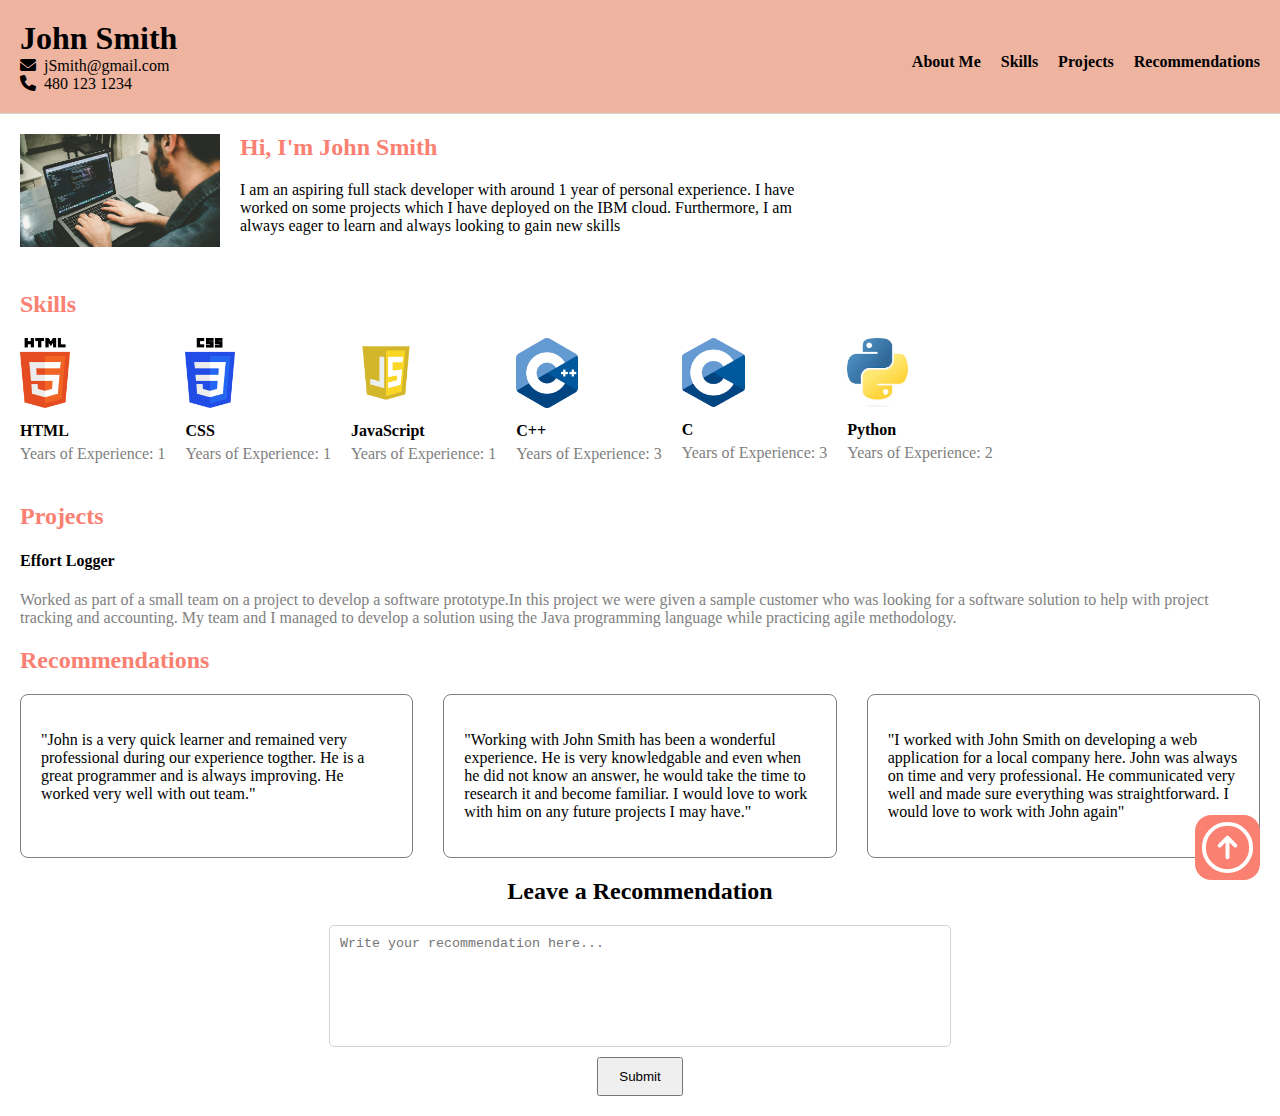
<file: index.html>
<!DOCTYPE html>
<html lang="en">
  <head>
    <title>John Smith Portfolio</title>
    <link rel="stylesheet" href="style.css">
    <link rel="stylesheet" href="https://cdnjs.cloudflare.com/ajax/libs/font-awesome/6.0.0-beta3/css/all.min.css">
    <script src="script.js"></script>
  </head>
  <body>
    <div class = "full width">
        <header>
            <div class="header-content">
                <div class="contact">
                    <h1>
                        John Smith
                    </h1>
                    <p>
                        <i class="fas fa-envelope"></i>jSmith@gmail.com<br>
                        <i class="fas fa-phone"></i>480 123 1234
                    </p>
                </div>
                <nav class="navigation-bar">
                    <ul>
                        <li><a href="#about-me">About Me</a></li>
                        <li><a href="#skills">Skills</a></li>
                        <li><a href="#projects">Projects</a></li>
                        <li><a href="#recommendations">Recommendations</a></li>
                    </ul>
                </nav>
            </div>
    
        </header>
        <main>
            <div class="body-content">
                <div class="profile-pic">
                    <img src="imgs/developer_pic.jpg"/>
                </div>
                <div class="profile-text">
                    <h2>Hi, I'm John Smith</h2>
                    <p>I am an aspiring full stack developer with around 1 year of personal experience. 
                        I have worked on some projects which I have deployed on the IBM cloud. Furthermore, 
                        I am always eager to learn and always looking to gain new skills</p>
                </div>
            </div>
            <div class="skills">
                <h2>Skills</h2>
                <div class="skill-boxes">
                    <div class="skill">
                        <img src="imgs/html_icon.png"/>
                        <h4>HTML</h4>
                        <p>Years of Experience: 1</p>
                    </div>
                    <div class="skill">
                        <img src="imgs/css_icon.png"/>
                        <h4>CSS</h4>
                        <p>Years of Experience: 1</p>
                    </div>
                    <div class="skill-js">
                        <img src="imgs/js_icon.webp"/>
                        <h4>JavaScript</h4>
                        <p>Years of Experience: 1</p>
                    </div>
                    <div class="skill-cpp">
                        <img src="imgs/cpp_icon.png"/>
                        <h4>C++</h4>
                        <p>Years of Experience: 3</p>
                    </div>
                    <div class="skill-c">
                        <img src="imgs/c_icon.png"/>
                        <h4>C</h4>
                        <p>Years of Experience: 3</p>
                    </div>
                    <div class="skill-python">
                        <img src="imgs/python_icon.jpeg"/>
                        <h4>Python</h4>
                        <p>Years of Experience: 2</p>
                    </div>
                </div>
            </div>
            <div class="projects">
                <h2>Projects</h2>
                <div class="project">
                    <h4>Effort Logger</h4>
                    <p>Worked as part of a small team on a project to develop 
                        a software prototype.In this project we were given a sample 
                        customer who was looking for a software solution to help with
                        project tracking and accounting.
                        My team and I managed to develop a solution using the Java 
                        programming language while practicing agile methodology.</p>
                </div>
            </div>
            <div class="recommendations">
                <h2>Recommendations</h2>
                <div class="recos" id="all_recommendations">
                    <div class="reco">
                        <p>"John is a very quick learner and remained very professional 
                            during our experience togther. He is a great programmer and
                            is always improving. He worked very well with out team."
                        </p>
                    </div>
                    <div class="reco">
                        <p>"Working with John Smith has been a wonderful experience. He 
                            is very knowledgable and even when he did not know an answer, 
                            he would take the time to research it and become familiar. I would
                            love to work with him on any future projects I may have."
                        </p>
                    </div>
                    <div class="reco">
                        <p>
                            "I worked with John Smith on developing a web application for a local 
                            company here. John was always on time and very professional. He communicated
                            very well and made sure everything was straightforward. I would love to work
                            with John again"
                        </p>
                    </div>
                </div>
            </div>
            <div class="leave-rec">
                <h2>Leave a Recommendation</h2>
                <textarea id="new_recommendation" placeholder="Write your recommendation here..."></textarea>
                <button type="submit" onclick="addRecommendation()">Submit</button>
            </div>
            <div class="iconbutton">
                <a href="#home">
                  <!--Add the code here for the logo to appear and the icon to be actionable-->
                  <svg xmlns="http://www.w3.org/2000/svg" fill="none" viewBox="0 0 24 24" stroke-width="1.5" stroke="white" width="63px">
                    <path stroke-linecap="round" stroke-linejoin="round" d="M15 11.25l-3-3m0 0l-3 3m3-3v7.5M21 12a9 9 0 11-18 0 9 9 0 0118 0z" />
                  </svg>
                </a>
            </div>
            <div id="popup" class="popup">
                <div class="popup-content">
                    <p>Thank you for leaving a recommendation!</p>
                    <button onclick="showPopup(false)">OK</button>
                </div>
            </div>
        </main>
    </div>
  </body>
</html>
</file>
<file: style.css>
body {
    margin: 0;
    padding: 0;
    background-color: white;
  }

  .full-width {
    width: 100%;
  }

  header {
    background-color: rgba(233, 150, 122, 0.714);
    padding: 20px;
    border-bottom: 1px solid lightgray; 
  }

  .header-content {
    display: flex;
    justify-content: space-between;
    align-items: center;
  }  

  header h1, header p {
    margin: 0;
  }

  header p i{
    margin-right: 8px;
  }

  .navigation-bar{
    margin-top: 10px;
    margin-left: auto;
  }

  .navigation-bar ul {
    list-style-type: none;
    margin: 0;
    padding: 0;
    display: flex;
    gap: 20px;
  }

.navigation-bar ul li {
    display: inline;
}

.navigation-bar ul li a {
    text-decoration: none;
    color: black;
    font-weight: bold;
}

.navigation-bar ul li a:hover{
    color: gray;
}

main{
    padding: 20px;
}

.body-content{
    display: flex;
    align-items: center;
    gap: 20px;
}

.profile-pic img{
    width: 200px;
    height: auto;
}

.profile-text {
    max-width: 600px; 
  }
  
  .profile-text h2 {
    margin-top: 0;
    color: salmon;
  }
  
  .profile-text p {
    margin-top: 10px; 
  }

.skills{
    margin-top: 40px;
}
.skills h2{
    color: salmon;
}
.skill-boxes{
    display: flex;
    flex-wrap: wrap;
    gap: 20px;
}

.skill img{
    width: 50px;
    height: auto;
}

.skill-js img{
    width: 70px;
}

.skill-js h4{
    margin: 10px 0 5px;
}

.skill-js p{
    margin: 0;
    color: gray;
}

.skill-cpp img{
    width: 62px;
}

.skill-cpp h4{
    margin: 10px 0 5px;
}

.skill-cpp p{
    margin: 0;
    color: gray;
}

.skill-c img{
    width: 63px;
}

.skill-c h4{
    margin: 10px 0 5px;
}

.skill-c p{
    margin: 0;
    color: gray;
}

.skill-python img{
    width: 63px;
}

.skill-python h4{
    margin: 10px 0 5px;
}

.skill-python p{
    margin: 0;
    color: gray;
}

.skill h4{
    margin: 10px 0 5px;
}

.skill p{
    margin: 0;
    color: gray;
}

.projects h2{
    color: salmon;
    margin-top: 40px;
}

.project p{
    margin: 0;
    color: gray;
}

.recommendations h2{
    color: salmon;
}
.recos{
    display: flex;
    gap: 30px;
}
.reco{
    padding: 20px;
    border: 1px solid gray;
    border-radius: 8px;
    flex: 1;
}

.leave-rec {
    max-width: 600px;
    margin: 0 auto;
    display: flex;
    flex-direction: column;
    align-items: center;
}

.leave-rec h2{
    color: black;
}

.leave-rec textarea{
    width: 100%;
    height: 100px;
    padding: 10px;
    margin-bottom: 10px;
    border: 1px solid lightgray;
    border-radius: 5px;
    resize: none;
}

.leave-rec button {
    padding: 10px 20px;
}
  
.leave-rec button:hover {
    background-color: lightgray; 
}

#popup {
    position: fixed;
    top: 50%;
    left: 50%;
    transform: translate(-50%, -50%);
    background-color: white;
    padding: 20px;
    border: 1px solid lightgray;
    border-radius: 8px;
    box-shadow: 0 0 10px rgba(0, 0, 0, 0.1);
    text-align: center;
    visibility: hidden;
  }

  #popup .popup-content {
    display: flex;
    flex-direction: column;
    align-items: center;
  }
  
  #popup button {
    margin-top: 20px;
    padding: 10px 20px;
    border: none;
    background-color: salmon;
    color: white;
    border-radius: 5px;
    cursor: pointer;
  }
  
  #popup button:hover {
    background-color: lightgray; 
  }

  .iconbutton {
    position: fixed;
    bottom: 20px;
    right: 20px;
    background-color: salmon;
    border-radius: 25%;
    padding: 1px;
    cursor: pointer;
  }
 
  .iconbutton a {
    display: block;
  }
  
  .iconbutton svg {
    display: block;
  }
</file>
